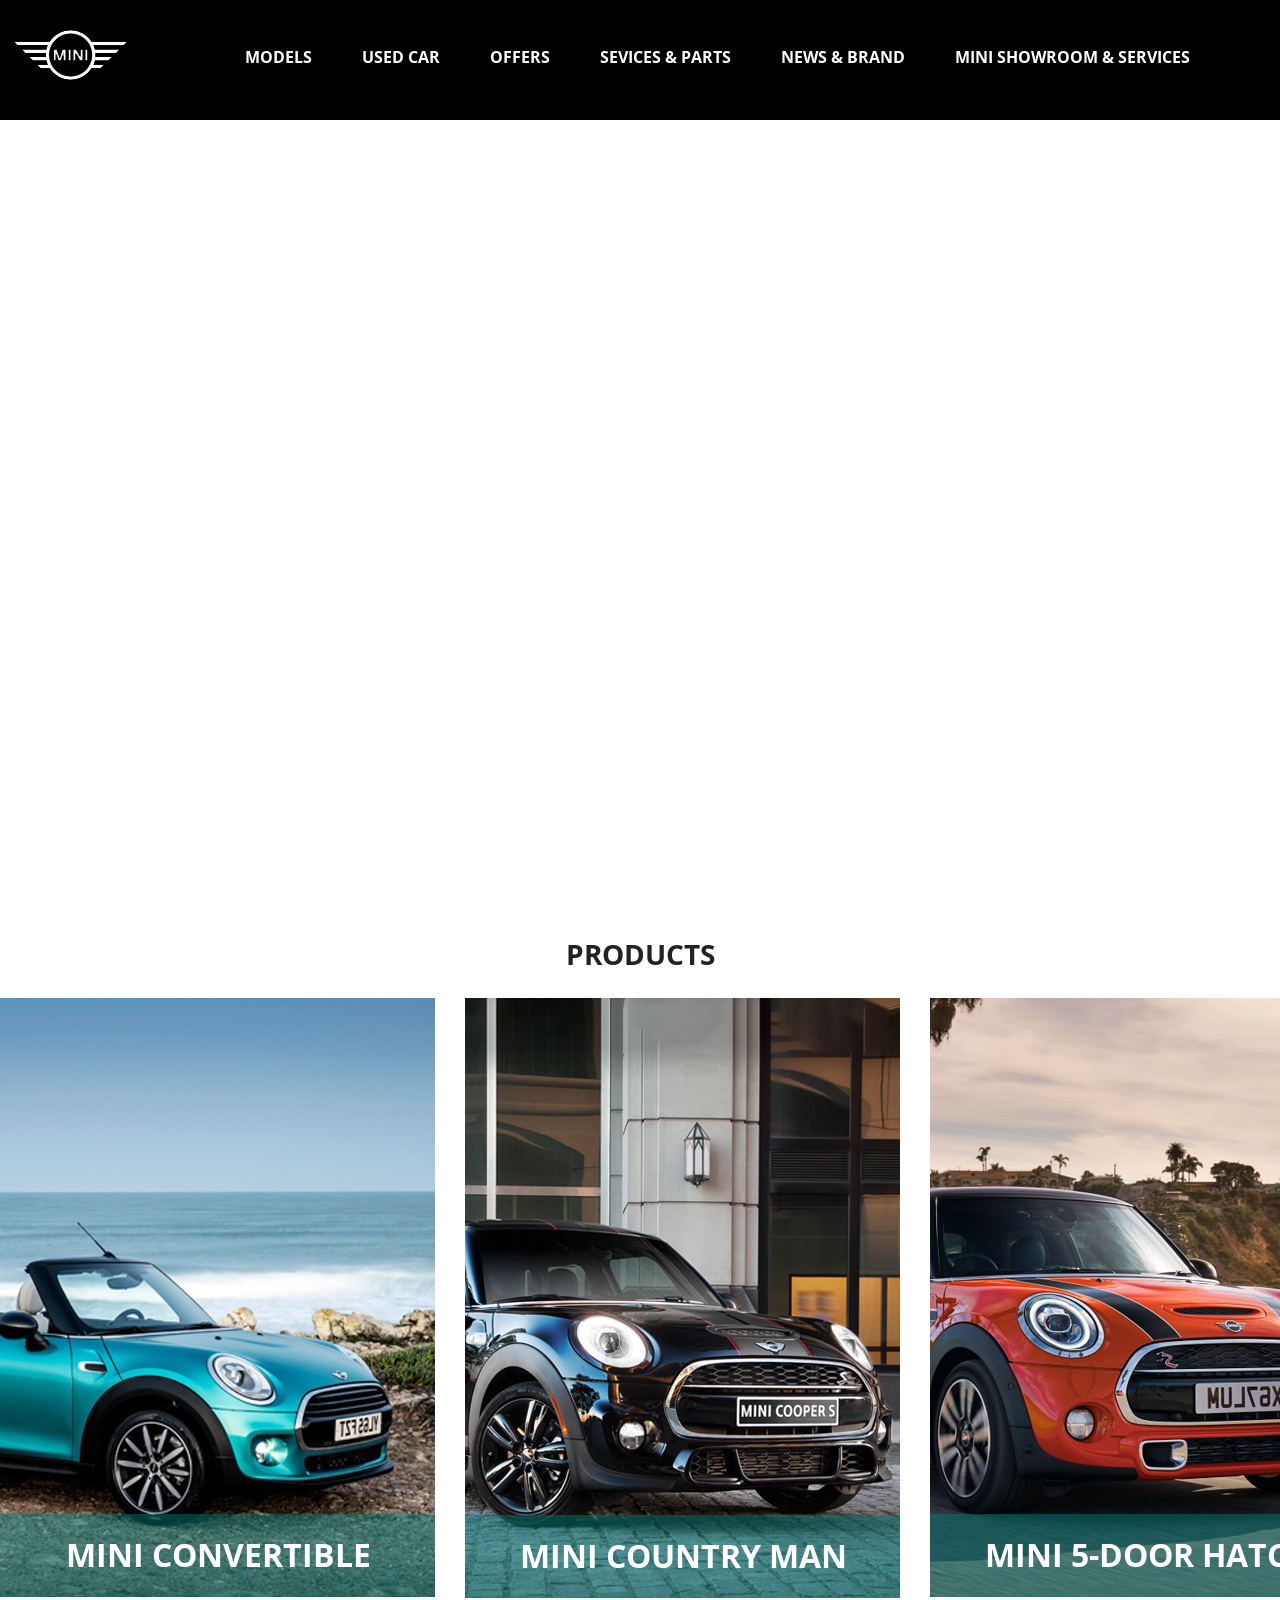
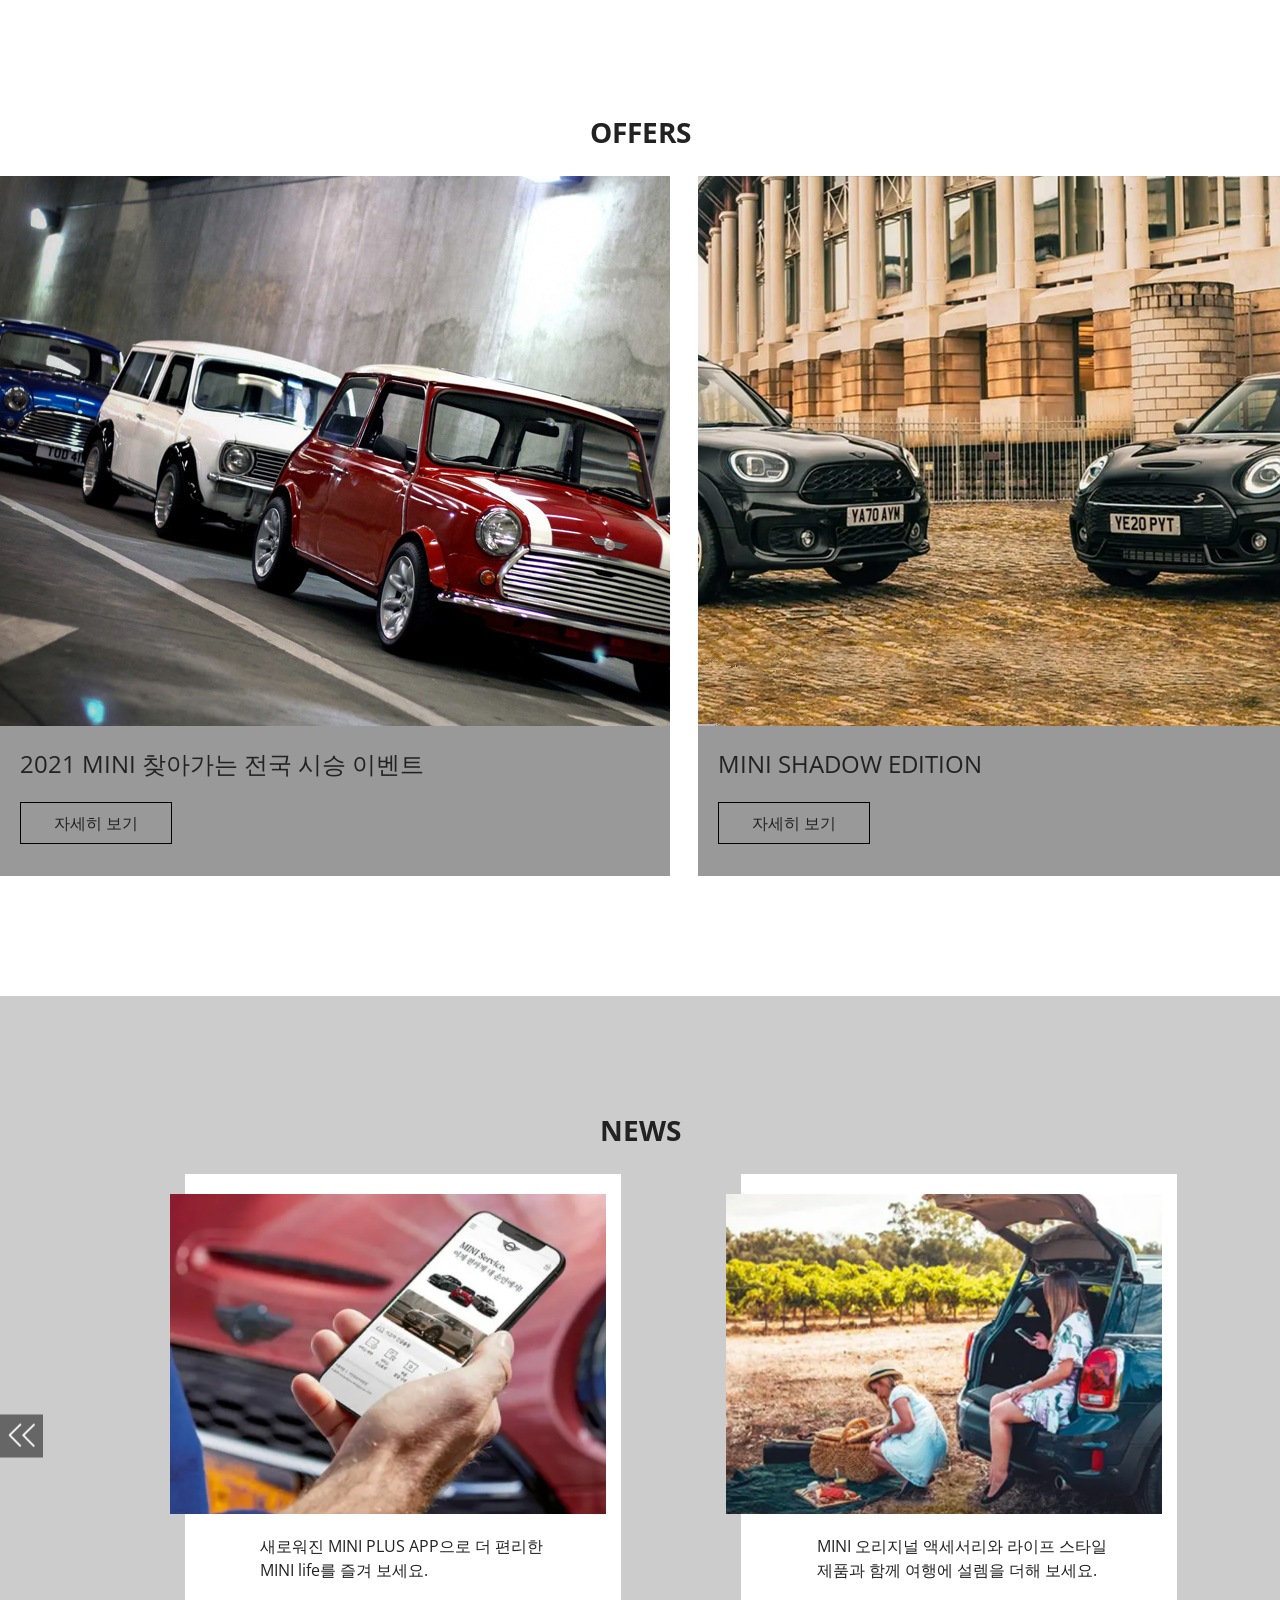
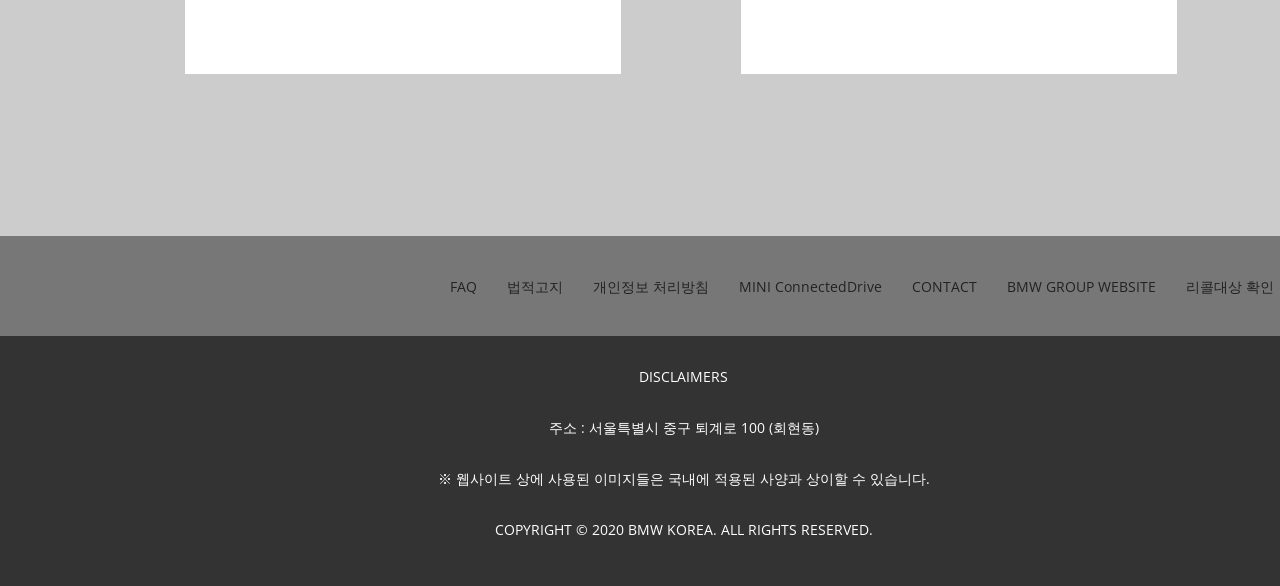
<file: index.html>
<!DOCTYPE html>
<html lang="ko">

<head>
    <meta charset="UTF-8">
    <meta http-equiv="X-UA-Compatible" content="IE=edge">
    <meta name="viewport" content="width=device-width, initial-scale=1.0">
    <title>MINICOOPER</title>
    <link rel="stylesheet" href="css/all.css" type="text/css">
    <link rel="stylesheet" href="css/common.css" type="text/css">
    <link rel="stylesheet" href="css/main.css" type="text/css">
</head>

<body>
    <div id="wrap">
        <header id="header">
            <div class="in">
                <h1 class="logo">
                    <a href="index.html">
                        <img src="images/logo.png" alt="minicooper">
                    </a>
                </h1>
                <nav class="nav">
                    <ul class="cl gnb">
                        <li><a href="#">MODELS</a></li>
                        <li><a href="#">USED CAR</a></li>
                        <li><a href="#">OFFERS</a></li>
                        <li><a href="./sub.html">SEVICES & PARTS</a>
                            <ul class="lnb">
                                <li><a href="./sub.html">MINI CONNECTED</a></li>
                                <li><a href="#">MINI APP</a></li>
                                <li><a href="#">SERVICES</a></li>
                                <li><a href="#">PARTS</a></li>
                                <li><a href="#">ACCESSORIES</a></li>
                            </ul>
                        </li>
                        <li><a href="#">NEWS & BRAND</a></li>
                        <li><a href="#">MINI SHOWROOM & SERVICES</a></li>
                    </ul>
                </nav>
                <div class="top_search">
                    <a href="#"><i class="fas fa-search"></i></a>
                </div>
            </div>
            <!--in end-->
        </header>
        <div id="visual">
            <ul class="pic">
                <li>
                    <div class="in">
                        <div class="txt">
                            <i>2022 NEW</i>
                            <h2>CONTRYMAN</h2>
                            <p>FREEDOM IN THE CITY</p>
                            <a href="#" class="btn">자세히 보기</a>
                        </div>
                    </div>
                    <!--in end-->
                </li>
                <li>
                    <div class="in">
                        <div class="txt">
                            <i>2022 NEW</i>
                            <h2>CLUB MAN</h2>
                            <p>BASIC IS THE BEST</p>
                            <a href="#" class="btn">자세히 보기</a>
                        </div>
                    </div>
                    <!--in end-->
                </li>
                <li>
                    <div class="in">
                        <div class="txt">
                            <i>2022 NEW</i>
                            <h2>CONVERTIBLE</h2>
                            <p>YOUNG & TREND</p>
                            <a href="#" class="btn">자세히 보기</a>
                        </div>
                    </div>
                    <!--in end-->
                </li>
            </ul>
            <ul class="pagenation">
                <li></li>
                <li></li>
                <li></li>
            </ul>
        </div>
        <!--visual end-->
        <main id="contents">
            <section class="section product">
                <h2>PRODUCTS</h2>
                <div class="in">
                    <ul class="cl pro_area">
                        <li>
                            <a href="#">
                                <div class="pic">
                                    <img src="images/product_mini_1.jpg" alt="MINI CONVERTIBLE">
                                </div>
                                <div class="mask">
                                    <h3>MINI CONVERTIBLE</h3>
                                </div>
                            </a>
                        </li>
                        <li>
                            <a href="#">
                                <div class="pic">
                                    <img src="images/product_mini_2.jpg" alt="MINI COUNTRY MAN">
                                </div>
                                <div class="mask">
                                    <h3>MINI COUNTRY MAN</h3>
                                </div>
                            </a>
                        </li>
                        <li>
                            <a href="#">
                                <div class="pic">
                                    <img src="images/product_mini_3.jpg" alt="MINI 5-DOOR HATCH">
                                </div>
                                <div class="mask">
                                    <h3>MINI 5-DOOR HATCH</h3>
                                </div>
                            </a>
                        </li>
                    </ul>
                </div>
            </section>
            <section class="section offers">
                <h2>OFFERS</h2>
                <div class="in">
                    <ul class="cl offers_area">
                        <li>
                            <div class="pic">
                                <img src="images/offers_mini_1.jpg" alt="2021 MINI 찾아가는 전국 시승 이벤트">
                            </div>
                            <div class="txt">
                                <p>2021 MINI 찾아가는 전국 시승 이벤트</p>
                                <a href="#" class="btn">자세히 보기</a>
                            </div>
                        </li>
                        <li>
                            <div class="pic">
                                <img src="images/offers_mini_2.jpg" alt="MINI SHADOW EDITION">
                            </div>
                            <div class="txt">
                                <p>MINI SHADOW EDITION</p>
                                <a href="#" class="btn">자세히 보기</a>
                            </div>
                        </li>
                    </ul>
                </div>
            </section>
            <section class="section news">
                <h2>NEWS</h2>
                <div class="in">
                    <ul class="cl news_area">
                        <li>
                            <div class="bg"></div>
                            <a href="#">
                                <div class="pic_1">
                                    <img src="images/news_1.jpg" alt="새로워진 MINI PLUS APP">
                                </div>
                                <div class="txt_1 txt">
                                    <p>새로워진 MINI PLUS APP으로 더 편리한 MINI life를 즐겨 보세요.</p>
                                </div>
                            </a>
                        </li>
                        <li>
                            <div class="bg"></div>
                            <a href="#">
                                <div class="pic_2">
                                    <img src="images/news_2.jpg" alt="MINI 오리지널 액세서리와 라이프 스타일">
                                </div>
                                <div class="txt_2 txt">
                                    <p>MINI 오리지널 액세서리와 라이프 스타일 제품과 함께 여행에 설렘을 더해 보세요.</p>
                                </div>
                            </a>
                        </li>
                    </ul>
                    <span class="arrow prev">
                    </span>
                    <span class="arrow next">
                    </span>
                </div>
            </section>
        </main>
        <footer id="footer">
            <div class="footer_top">
                <div class="in">
                    <ul class="cl footer_menu">
                        <li><a href="#">FAQ</a></li>
                        <li><a href="#">법적고지</a></li>
                        <li><a href="#">개인정보 처리방침</a></li>
                        <li><a href="#">MINI ConnectedDrive</a></li>
                        <li><a href="#">CONTACT</a></li>
                        <li><a href="#">BMW GROUP WEBSITE</a></li>
                        <li><a href="#">리콜대상 확인</a></li>
                    </ul>
                </div>
            </div>
            <div class="footer_bottom">
                <div class="in">
                    <p>DISCLAIMERS</p>
                    <p>주소 : 서울특별시 중구 퇴계로 100 (회현동)</p>
                    <P>※ 웹사이트 상에 사용된 이미지들은 국내에 적용된 사양과 상이할 수 있습니다.</P>
                    <p>COPYRIGHT &copy; 2020 BMW KOREA. ALL RIGHTS RESERVED.</p>
                </div>
            </div>
        </footer>
    </div>
    <!--wrap end-->
</body>

</html>
</file>
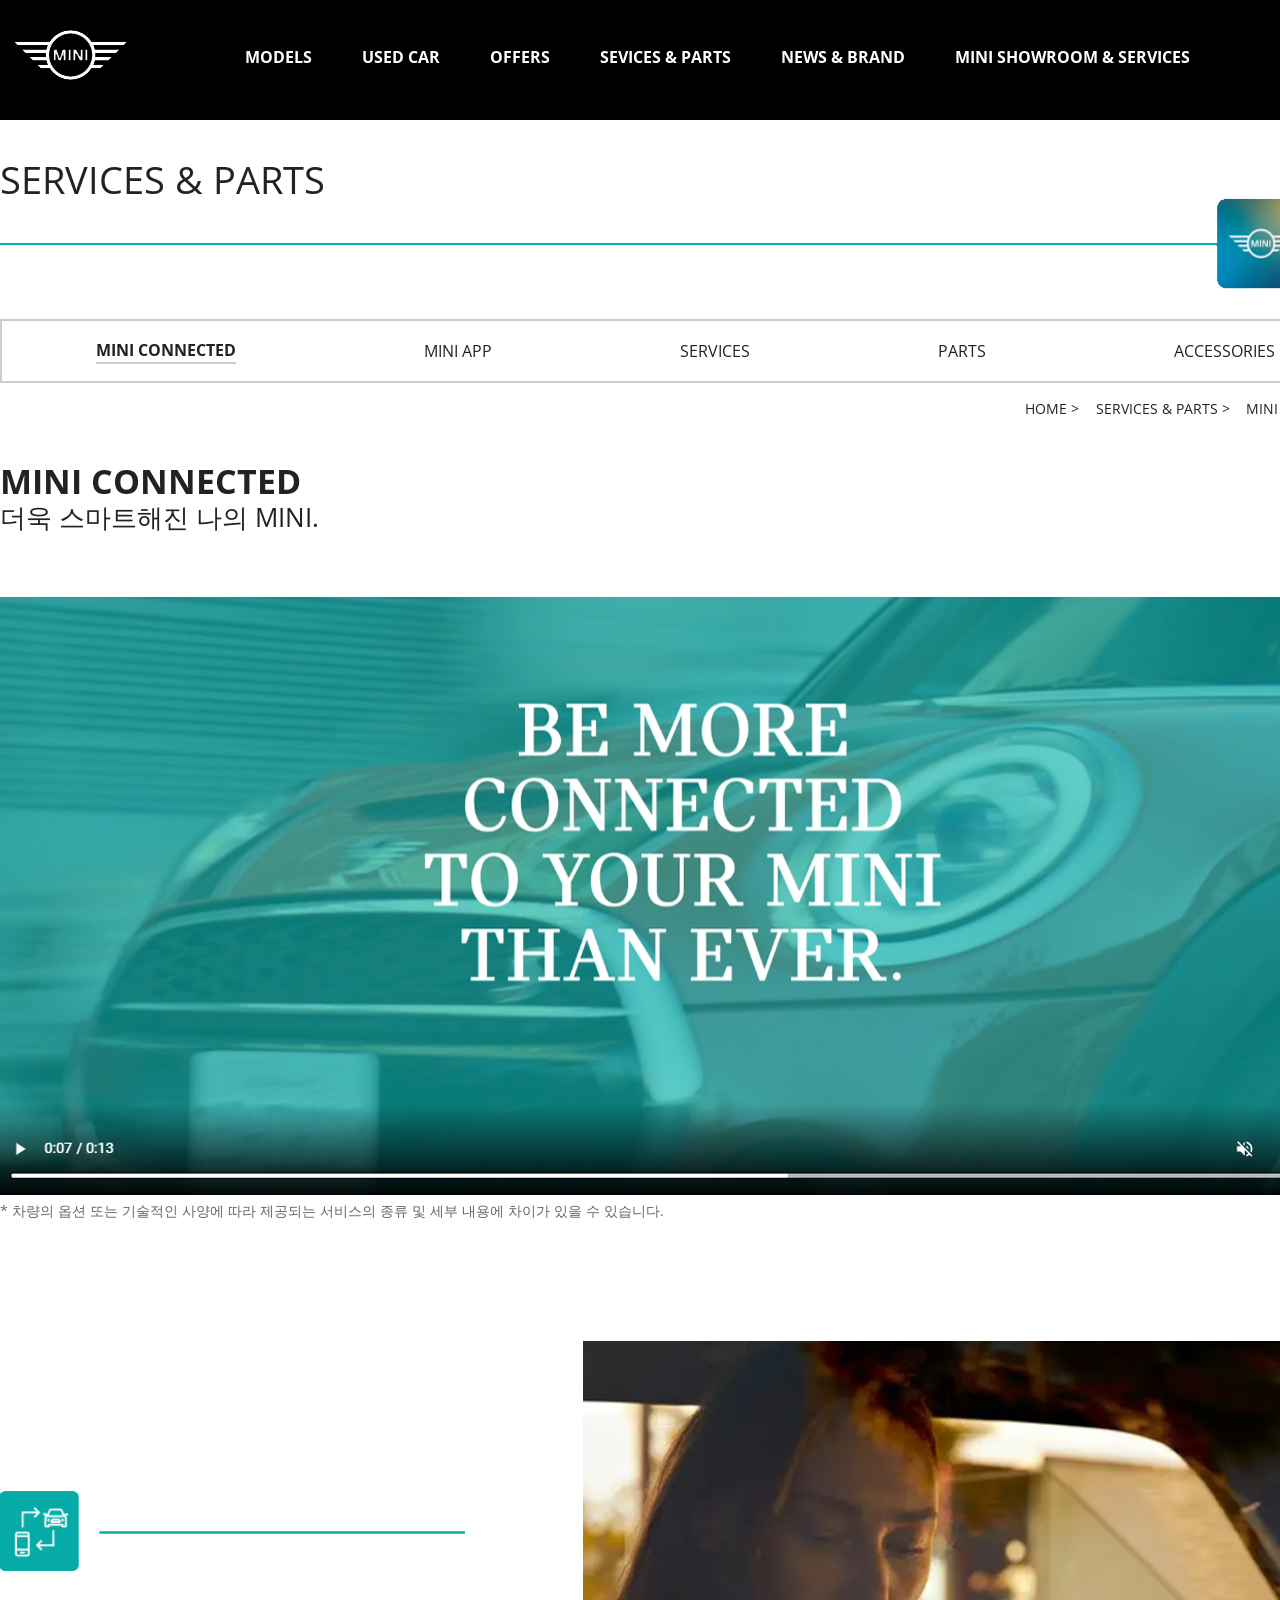
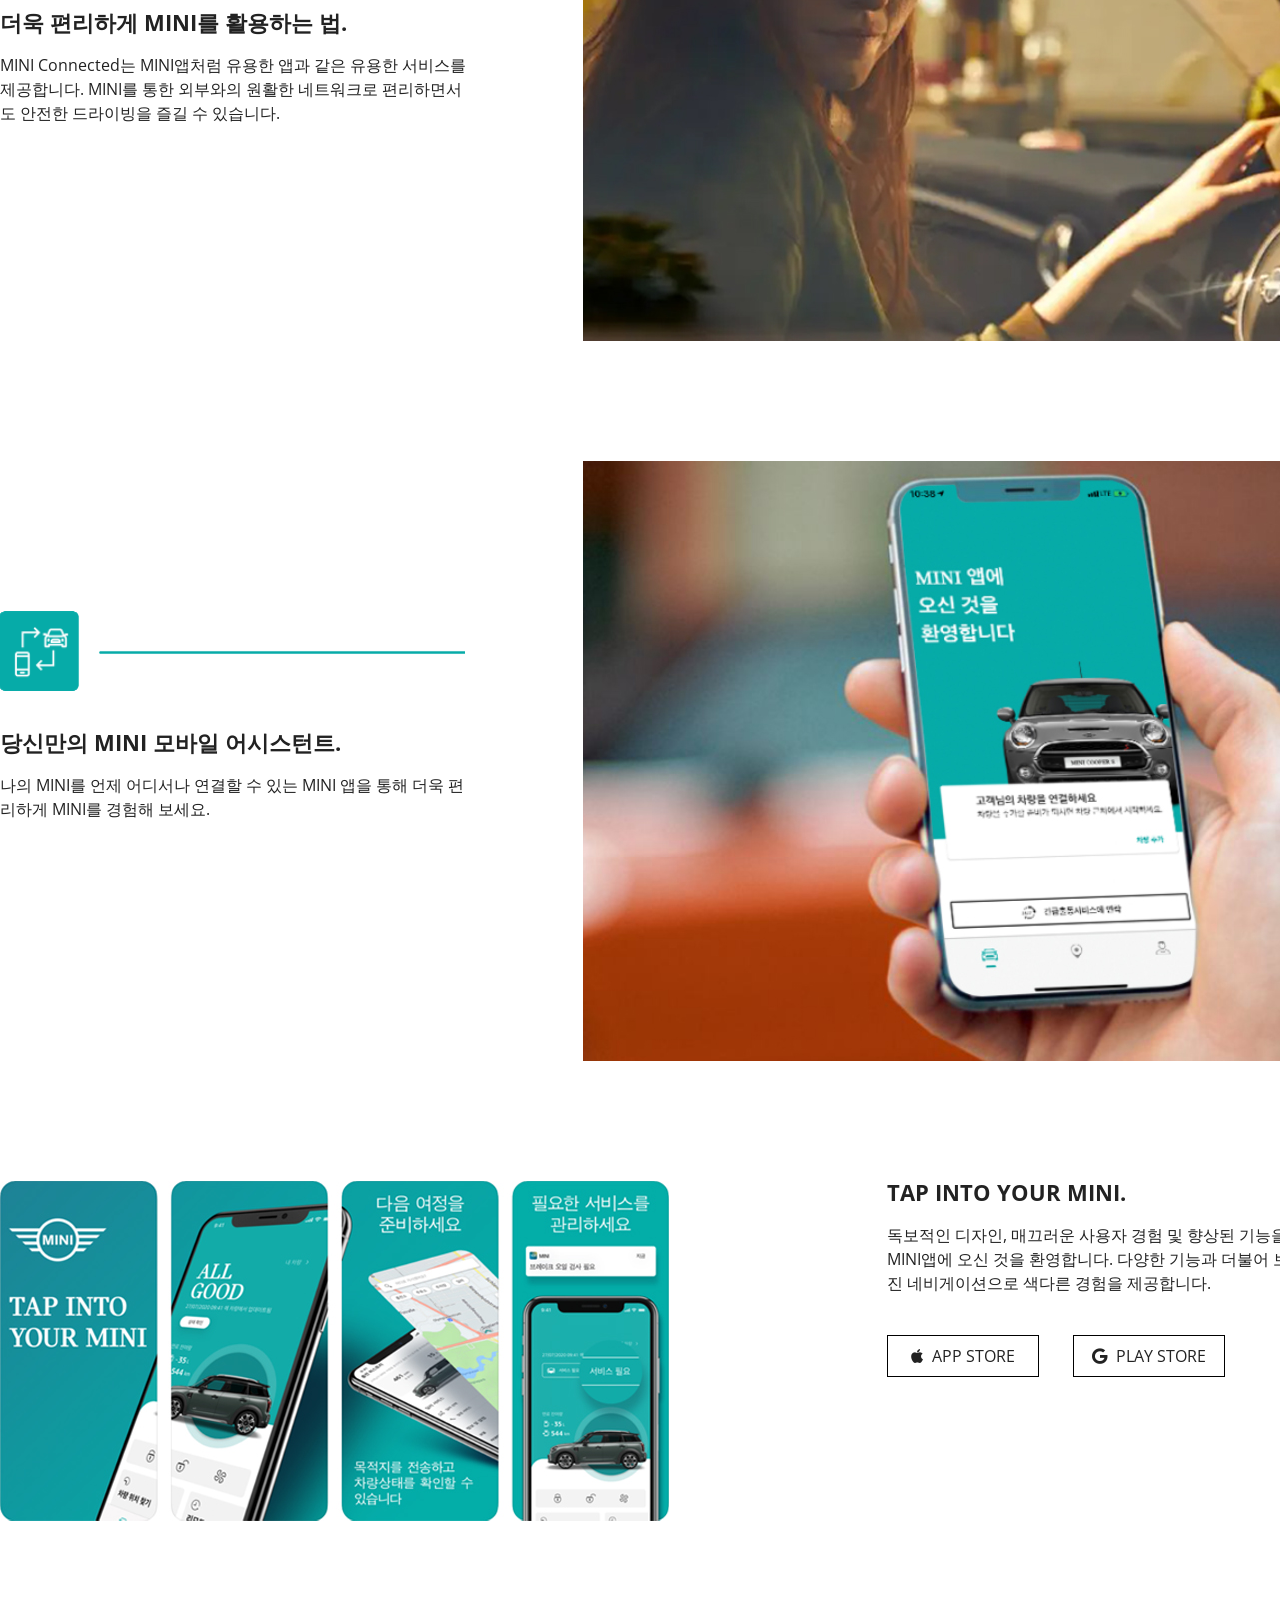
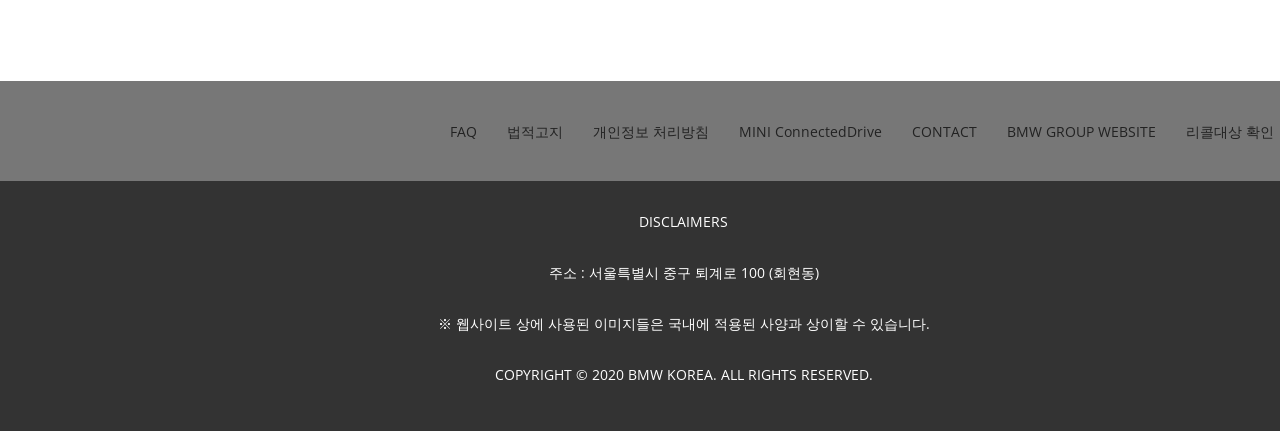
<file: sub.html>
<!DOCTYPE html>
<html lang="ko">

<head>
    <meta charset="UTF-8">
    <meta http-equiv="X-UA-Compatible" content="IE=edge">
    <meta name="viewport" content="width=device-width, initial-scale=1.0">
    <title>SERVICES & PARTS</title>
    <link rel="stylesheet" href="css/all.css" type="text/css">
    <link rel="stylesheet" href="css/common.css" type="text/css">
    <link rel="stylesheet" href="css/sub.css" type="text/css">
</head>

<body>
    <div id="wrap">
        <header id="header">
            <div class="in">
                <h1 class="logo">
                    <a href="index.html">
                        <img src="images/logo.png" alt="minicooper">
                    </a>
                </h1>
                <nav class="nav">
                    <ul class="cl gnb">
                        <li><a href="#">MODELS</a></li>
                        <li><a href="#">USED CAR</a></li>
                        <li><a href="#">OFFERS</a></li>
                        <li><a href="#">SEVICES & PARTS</a>
                            <ul class="lnb">
                                <li><a href="./sub.html">MINI CONNECTED</a></li>
                                <li><a href="#">MINI APP</a></li>
                                <li><a href="#">SERVICES</a></li>
                                <li><a href="#">PARTS</a></li>
                                <li><a href="#">ACCESSORIES</a></li>
                            </ul>
                        </li>
                        <li><a href="#">NEWS & BRAND</a></li>
                        <li><a href="#">MINI SHOWROOM & SERVICES</a></li>
                    </ul>
                </nav>
                <div class="top_search">
                    <a href="#"><i class="fas fa-search"></i></a>
                </div>
            </div>
            <!--in end-->
        </header>
        <main id="sub_main">
            <section class="main_top">
                <div class="in">
                    <h2>SERVICES &amp; PARTS</h2>
                </div>
                <div class="main_line">

                </div>
                <div class="in">
                    <ul class="snb">
                        <li><a href="#">MINI CONNECTED</a></li>
                        <li><a href="#">MINI APP</a></li>
                        <li><a href="#">SERVICES</a></li>
                        <li><a href="#">PARTS</a></li>
                        <li><a href="#">ACCESSORIES</a></li>
                    </ul>
                    <div class="path">
                        <ul class="bread">
                            <li><a href="index.html">HOME &gt;</a></li>
                            <li><a href="sub.html">SERVICES &amp; PARTS &gt;</a></li>
                            <li><a href="sub.html">MINI CONNECTED</a></li>
                        </ul>
                    </div>
                </div>
            </section>
            <section class="main_contents">
                <div class="in">
                    <div class="head_txt">
                        <h3>MINI CONNECTED</h3>
                        <p>더욱 스마트해진 나의 MINI.</p>
                    </div>
                    <div class="vid">
                        <div class="video">
                            <img src="images/sub_video.jpg" alt="미니 커넥티드 관련 설명 동영상">
                            <p>* 차량의 옵션 또는 기술적인 사양에 따라 제공되는 서비스의 종류 및 세부 내용에 차이가 있을 수 있습니다.</p>
                        </div>
                    </div>
                    <ul class="ex_list">
                        <li>
                            <div class="txt">
                                <img src="images/sub_cotent_line.png" alt="서브 컨텐츠 라인">
                                <h4>더욱 편리하게 MINI를 활용하는 법.</h4>
                                <p>MINI Connected는 MINI앱처럼 유용한 앱과 같은 유용한 서비스를 제공합니다. MINI를 통한 외부와의 원활한 네트워크로 편리하면서도 안전한
                                    드라이빙을 즐길 수 있습니다.</p>
                            </div>
                            <div class="pic">
                                <img src="images/sub_content_1.jpg" alt="더욱 편리하게 MINI를 활용하는 법">
                            </div>
                        </li>
                        <li>
                            <div class="txt">
                                <img src="images/sub_cotent_line.png" alt="서브 컨텐츠 라인">
                                <h4>당신만의 MINI 모바일 어시스턴트.</h4>
                                <p>나의 MINI를 언제 어디서나 연결할 수 있는 MINI 앱을 통해 더욱 편리하게 MINI를 경험해 보세요.</p>
                            </div>
                            <div class="pic">
                                <img src="images/sub_content_2.jpg" alt="당신만의 MINI 모바일 어시스턴트">
                            </div>
                        </li>
                    </ul>
                    <div class="app">
                        <div class="pic">
                            <img src="images/sub_content_3.jpg" alt="TAP INTO YOUR MINI">
                        </div>
                        <div class="txt">
                            <h4>TAP INTO YOUR MINI.</h4>
                            <p>독보적인 디자인, 매끄러운 사용자 경험 및 향상된 기능을 겸비한 MINI앱에 오신 것을 환영합니다. 다양한 기능과 더불어 보다 편리해진 네비게이션으로 색다른
                                경험을 제공합니다.</p>
                            <div class="btn_area">
                                <a href="#" class="btn apple">
                                    <i class="fab fa-apple"></i>
                                    APP STORE</a>
                                <a href="#" class="btn google">
                                    <i class="fab fa-google"></i>
                                    PLAY STORE</a>
                            </div>
                        </div>
                    </div>
                    <!--app end-->
                </div>
                <!--in end-->
            </section>
        </main>
        <footer id="footer">
            <div class="footer_top">
                <div class="in">
                    <ul class="cl footer_menu">
                        <li><a href="#">FAQ</a></li>
                        <li><a href="#">법적고지</a></li>
                        <li><a href="#">개인정보 처리방침</a></li>
                        <li><a href="#">MINI ConnectedDrive</a></li>
                        <li><a href="#">CONTACT</a></li>
                        <li><a href="#">BMW GROUP WEBSITE</a></li>
                        <li><a href="#">리콜대상 확인</a></li>
                    </ul>
                </div>
            </div>
            <div class="footer_bottom">
                <div class="in">
                    <p>DISCLAIMERS</p>
                    <p>주소 : 서울특별시 중구 퇴계로 100 (회현동)</p>
                    <P>※ 웹사이트 상에 사용된 이미지들은 국내에 적용된 사양과 상이할 수 있습니다.</P>
                    <p>COPYRIGHT &copy; 2020 BMW KOREA. ALL RIGHTS RESERVED.</p>
                </div>
            </div>
        </footer>
    </div>
</body>

</html>
</file>
<file: css/common.css>
@charset "utf-8";

/*초기화 및 폰트 선언, 상속*/
@import url("https://fonts.googleapis.com/css2?family=Open+Sans:wght@400;700&display=swap");

* {
	margin: 0;
	padding: 0;
}
a {
	text-decoration: none;
	color: inherit;
}
ul {
	list-style: none;
}
.hide {
	width: 0;
	height: 0;
	line-height: 0;
	display: block;
	overflow: hidden;
	position: absolute;
	text-indent: -9999px;
}
.cl::before {
	content: "";
	display: block;
}
.cl::after {
	content: "";
	display: block;
	clear: both;
}
h1,
h2,
h3,
h4,
h5,
h6 {
	line-height: 1;
	font-size: 100%;
}
a,
span {
	display: inline-block;
}
img {
	display: block;
}
.btn {
	width: 150px;
	height: 40px;
	border: 1px solid #000;
	display: inline-block;
	text-align: center;
	line-height: 40px;
	margin: 10px 0 20px;
	font-size: 16px;
}

body {
	font-size: 16px;
	color: #222;
	font-family: "Open Sans", "Malgun Gothic", "맑은 고딕", "Dotum", "돋움",
		sans-serif;
	line-height: 1.5;
}
.in {
	width: 1367px;
	margin: 0 auto;
	position: relative;
}

/*헤더_메인 메뉴, 서브 메뉴, 탑 메뉴*/
#header {
	height: 120px;
	background: #000;
	position: relative;
	z-index: 10000;
}
#header .logo {
	width: 112px;
	position: relative;
	left: 15px;
	top: 30px;
}
#header .gnb {
	width: 1100px;
	position: absolute;
	left: 220px;
	top: 40px;
}
#header .gnb > li {
	float: left;
	padding: 0 10px;
	position: relative;
}
#header .gnb > li > a {
	padding: 5px 15px 40px 15px;
	font-size: 16px;
	color: #fff;
	font-weight: 700;
}
#header .gnb li .lnb {
	width: 200px;
	position: absolute;
	left: 50%;
	top: 65px;
	transform: translatex(-50%);
	background: #fff;
	box-shadow: 0 0 5px rgba(0, 0, 0, 0.5);
	display: none;
}
#header .gnb .lnb li a {
	font-size: 14px;
	font-weight: 400;
	color: #000;
	padding: 10px 20px;
}
#header .top_search {
	color: #fff;
	position: absolute;
	right: 0;
	top: 40px;
}

#header .gnb > li:hover .lnb {
	display: block;
}
#header .gnb li:hover > a,
#header .top_search:hover a {
	color: #06aba8;
}
#header .gnb > li:hover > a::after {
	content: "";
	display: block;
	height: 3px;
	background: #06aba8;
	width: 60px;
	position: absolute;
	left: 50%;
	top: 60px;
	margin-left: -30px;
}

/*푸터*/
#footer .footer_top {
	padding-top: 35px;
	padding-left: 450px;
	font-size: 14px;
	height: 100px;
	background: #777;
	box-sizing: border-box;
}
#footer .footer_menu li {
	float: left;
	padding: 0 15px;
}
#footer .footer_menu li a {
	padding: 5px 15px;
}
#footer .footer_menu li,
#footer .footer_menu li a {
	padding-left: 0;
}

#footer .footer_menu li:hover a {
	color: #fff;
}

#footer .footer_bottom {
	font-size: 14px;
	height: 250px;
	background: #333;
	color: #fff;
	padding-top: 15px;
	box-sizing: border-box;
}
#footer .footer_bottom p {
	text-align: center;
	padding: 15px;
}
</file>
<file: css/main.css>
@charset "utf-8";

/*비주얼 이미지*/
#visual {
	width: 100%;
	height: 700px;
	position: relative;
	overflow: hidden;
}
#visual .pic {
	position: relative;
	height: 700px;
}
#visual .pic li {
	background-repeat: no-repeat;
	background-position: center top;
	background-size: cover;
	width: 100%;
	height: 700px;
	position: absolute;
	left: 0;
	top: 0;
	opacity: 0;
	animation: fadeinout 15s linear infinite;
}

#visual .pic .txt {
	position: absolute;
	left: 0;
	top: 700px;
	animation: showtitle 15s ease-in-out infinite;
}
#visual .pic .txt i {
	color: #fff;
	font-size: 24px;
	margin-left: 7px;
}
#visual .pic .txt h2 {
	color: #06aba8;
	font-size: 70px;
}
#visual .pic .txt p {
	color: #fff;
	font-size: 30px;
	letter-spacing: 0.25em;
	margin-left: 5px;
}

#visual .pic .btn {
	position: absolute;
	left: 5px;
	top: 160px;
	background: rgba(255, 255, 255, 0.5);
}
#visual .pic .btn:hover {
	font-weight: 700;
	background: rgba(255, 255, 255, 1);
}

/*비주얼_페이지네이션*/
#visual .pagenation {
	position: absolute;
	left: 50%;
	bottom: 10px;
	transform: translatex(-50%);
	z-index: 1;
}
#visual .pagenation li {
	width: 20px;
	height: 10px;
	background: rgba(255, 255, 255, 0.4);
	display: inline-block;
	margin: 0 5px;
}
#visual .pagenation li::before {
	content: "";
	display: block;
	width: 0%;
	height: 100%;
	background: #fff;
	animation: showpage 15s ease-out infinite;
}

#visual .pic li:nth-of-type(1) {
	background-image: url(../images/visual_mini_1.jpg);
}
#visual .pic li:nth-of-type(2) {
	background-image: url(../images/visual_mini_2.jpg);
}
#visual .pic li:nth-of-type(3) {
	background-image: url(../images/visual_mini_3.jpg);
}

/*페이드 인 아웃 애니메이션*/
#visual .pic li:nth-of-type(1),
#visual .pagenation li:nth-of-type(1)::before,
#visual .pic li:nth-of-type(1) .txt {
	animation-delay: 0s;
}
#visual .pic li:nth-of-type(2),
#visual .pagenation li:nth-of-type(2)::before,
#visual .pic li:nth-of-type(2) .txt {
	animation-delay: 5s;
}
#visual .pic li:nth-of-type(3),
#visual .pagenation li:nth-of-type(3)::before,
#visual .pic li:nth-of-type(3) .txt {
	animation-delay: 10s;
}

@keyframes fadeinout {
	0% {
		opacity: 0;
		z-index: 1;
	}
	6% {
		opacity: 1;
	}
	30% {
		opacity: 1;
	}
	36% {
		opacity: 0;
	}
	100% {
		opacity: 0;
	}
}

@keyframes showpage {
	0% {
		width: 0%;
	}
	6% {
		width: 100%;
	}
	30% {
		width: 100%;
		opacity: 1;
	}
	36% {
		width: 100%;
		opacity: 0;
	}
	100% {
		width: 0%;
		opacity: 0;
	}
}

@keyframes showtitle {
	0% {
		top: 700px;
	}
	6% {
		top: 250px;
	}
	30% {
		top: 250px;
	}
	36% {
		top: 700px;
	}
	100% {
		top: 700px;
	}
}

/*컨텐츠_공통 속성*/
#contents .section {
	margin: 120px 0;
}
#contents .section h2 {
	font-size: 28px;
	text-align: center;
	padding-bottom: 30px;
}

/*컨텐츠_프로덕트*/
#contents .pro_area li {
	float: left;
	width: 435px;
	margin-right: 30px;
}
#contents .pro_area li:last-child {
	margin-right: 0;
}
#contents .pro_area a {
	position: relative;
	display: block;
	overflow: hidden;
}
#contents .pro_area img {
	transition: 1s;
}

#contents .pro_area .mask {
	font-size: 32px;
	position: absolute;
	left: 0;
	bottom: 0;
	width: 436px;
	height: 83px;
	background: rgba(0, 118, 115, 0.5);
	color: #fff;
	text-align: center;
	padding-top: 25px;
	box-sizing: border-box;
	transition: 0.5s;
}

#contents .pro_area li:hover .mask {
	height: 100%;
}
#contents .pro_area li:hover img {
	transform: scale(1.2);
	filter: grayscale(1);
}

/*컨텐츠_오퍼스*/
#contents .offers_area li {
	float: left;
	width: 668px;
	margin-right: 30px;
}
#contents .offers_area li:last-child {
	margin-right: 0;
}
#contents .offers_area .txt {
	width: 670px;
	height: 150px;
	background: #999;
	padding: 20px 0 30px 20px;
	box-sizing: border-box;
}
#contents .offers_area .txt p {
	font-size: 24px;
	padding-bottom: 10px;
}

#contents .offers_area .btn:hover {
	background: #fff;
	font-weight: 700;
}

/*컨텐츠_뉴스*/
#contents .news {
	width: 100%;
	height: 720px;
	background: #ccc;
	padding-top: 120px;
	margin-bottom: 0;
	position: relative;
}
#contents .news_area {
	padding: 0 185px;
	position: relative;
}
#contents .news_area li {
	float: left;
	width: 436px;
	margin-right: 120px;
}
#contents .news_area li:last-child {
	margin-right: 0;
}

/*컨텐츠_뉴스_내용 배치*/
#contents .news_area .bg {
	width: 436px;
	height: 500px;
	background: #fff;
	position: relative;
	left: 0;
	top: 0;
}
#contents .news_area .pic_1 {
	position: absolute;
	left: 170px;
	top: 20px;
}
#contents .news_area .txt_1 {
	position: absolute;
	left: 260px;
	top: 360px;
	width: 290px;
}
#contents .news_area .pic_2 {
	position: absolute;
	right: 205px;
	top: 20px;
}
#contents .news_area .txt_2 {
	position: absolute;
	right: 260px;
	top: 360px;
	width: 290px;
}

#contents .news_area a:hover img {
	filter: brightness(0.8);
}

/*컨텐츠_뉴스_화살표 배치*/
#contents .arrow {
	display: block;
	background-color: #666;
	background-repeat: no-repeat;
	width: 43px;
	height: 43px;
	cursor: pointer;
	position: absolute;
	top: 50%;
	transform: translatey(-50%);
	background-position: center;
}
#contents .prev {
	background-image: url(../images/arrow_left.png);
	left: 0;
}
#contents .next {
	background-image: url(../images/arrow_right.png);
	right: 0;
}

#contents .arrow:hover {
	background-color: #333;
}
</file>
<file: css/sub.css>
@charset "utf-8";

/*서브*/
#sub_main .main_top h2 {
	font-size: 38px;
	font-weight: 400;
	padding-top: 40px;
}
#sub_main .main_top .main_line {
	background: url(../images/sub_main_line.png) no-repeat center top/cover;
	height: 91px;
}

/*브레드 크럼*/
#sub_main .path {
	text-align: right;
}
#sub_main .path .bread {
	display: inline-flex;
	width: 25%;
	justify-content: space-between;
	padding: 15px 0;
	font-size: 14px;
	z-index: 1;
}

/*서브 네비게이션*/
#sub_main .snb {
	display: inline-flex;
	width: 100%;
	height: 60px;
	border: 2px solid #ccc;
	justify-content: space-around;
	align-items: center;
	margin-top: 30px;
}
#sub_main .snb li:nth-of-type(1) a {
	border-bottom: 2px solid #ccc;
	font-weight: 700;
}

#sub_main .snb li:hover a {
	border-bottom: 2px solid #ccc;
}

/*서브 컨텐츠 타이틀*/
#sub_main .main_contents .head_txt {
	padding: 30px 0 60px;
}
#sub_main .main_contents .head_txt h3 {
	font-size: 34px;
}
#sub_main .main_contents .head_txt p {
	font-size: 26px;
}

/*비디오*/
#sub_main .main_contents .video {
	margin-bottom: 115px;
}
#sub_main .main_contents .video p {
	font-size: 14px;
	color: #666;
	padding-top: 5px;
}

/*어플 상세 소개*/
#sub_main .main_contents .ex_list .txt h4,
#sub_main .main_contents .app .txt h4 {
	font-size: 22px;
	padding-bottom: 20px;
}

#sub_main .main_contents .ex_list li {
	position: relative;
	height: 600px;
	margin: 120px 0;
}
#sub_main .main_contents .ex_list .txt {
	position: absolute;
	left: 0;
	top: 0;
	width: 467px;
}
#sub_main .main_contents .ex_list .txt img {
	padding: 150px 0 40px;
}
#sub_main .main_contents .ex_list .pic {
	position: absolute;
	right: 0;
	top: 0;
}

/*어플 다운로드 소개*/
#sub_main .main_contents .app {
	position: relative;
	height: 340px;
	padding-bottom: 160px;
}
#sub_main .main_contents .app .pic {
	position: absolute;
	left: 0;
	top: 0;
}
#sub_main .main_contents .app .txt {
	position: absolute;
	right: 0;
	top: 0;
	width: 480px;
}

/*어플 다운로드 버튼*/
#sub_main .main_contents .app .txt .btn_area {
	margin-top: 30px;
}
#sub_main .main_contents .app .txt .btn_area .btn {
	margin-right: 30px;
}
#sub_main .main_contents .app .txt .btn_area i {
	margin-right: 5px;
}

#sub_main .main_contents .app .txt .btn_area .apple:hover,
#sub_main .main_contents .app .txt .btn_area .google:hover {
	text-decoration: underline;
}
</file>
